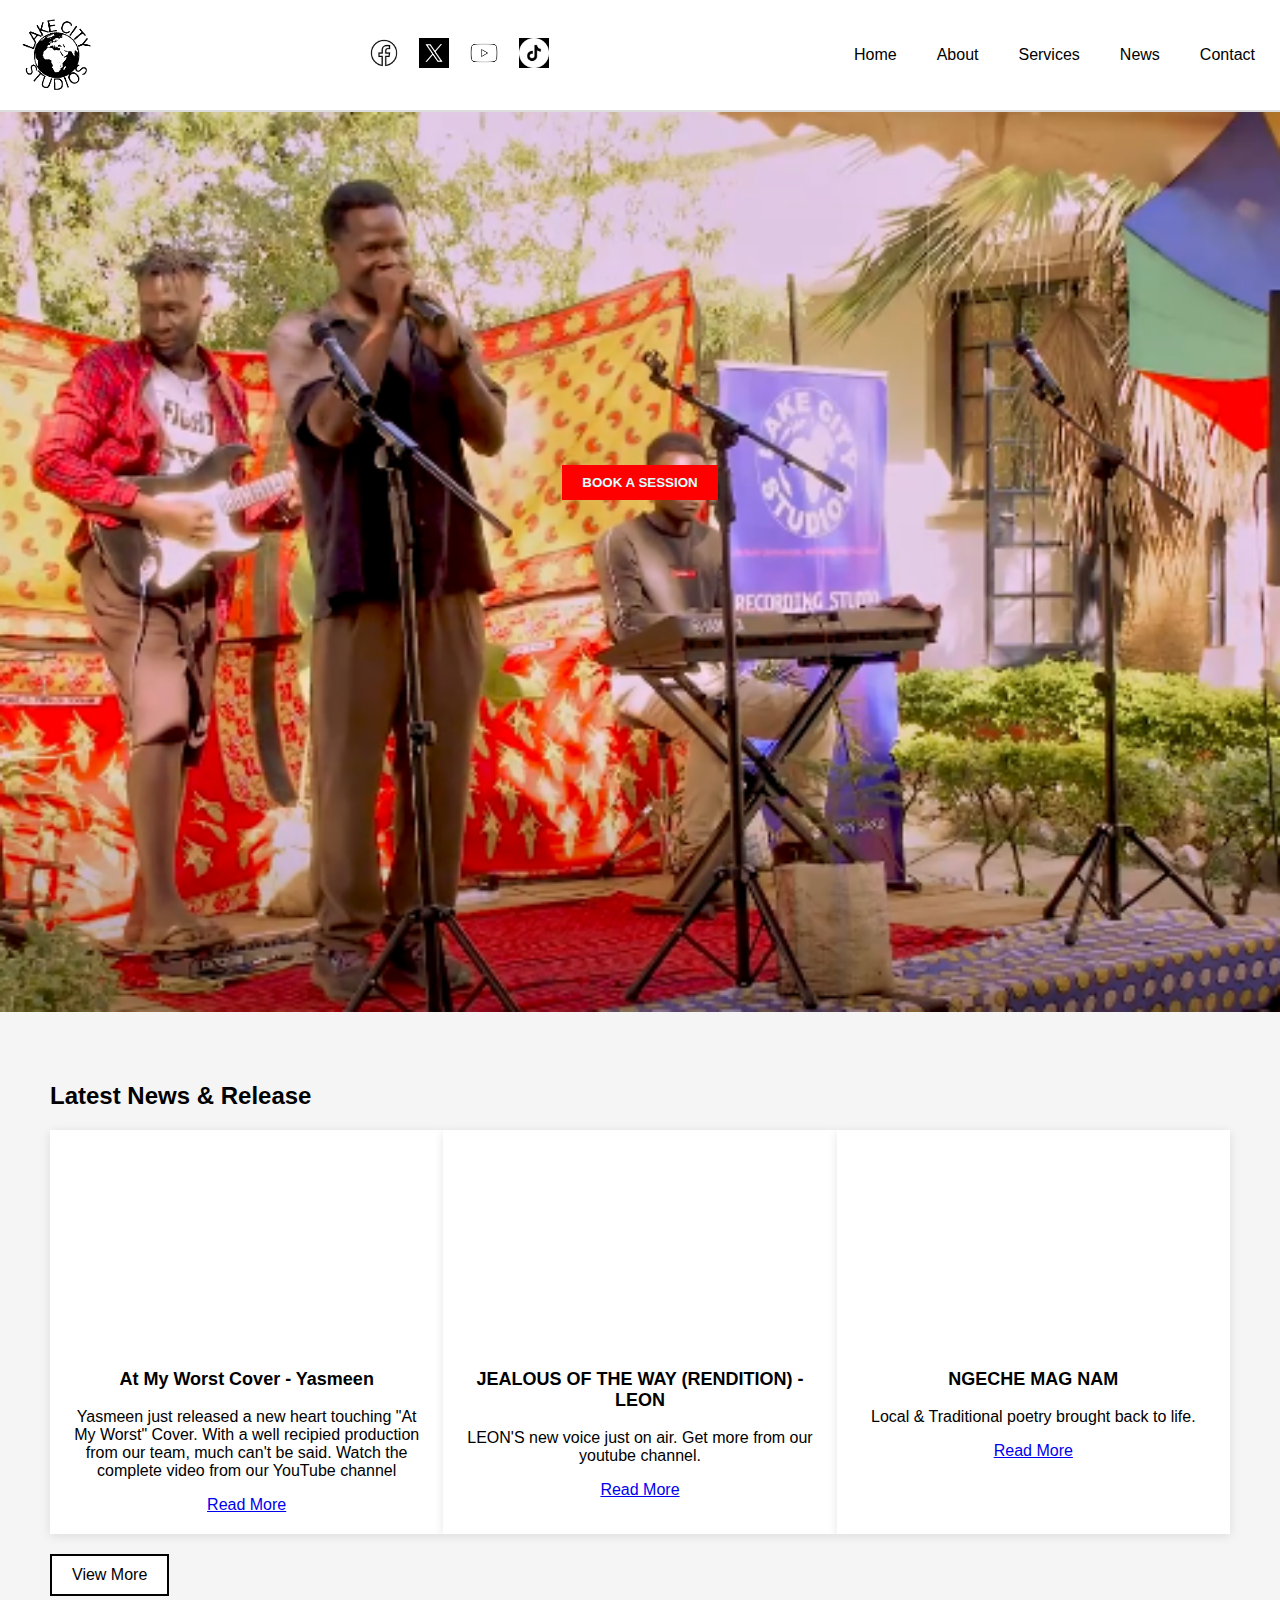
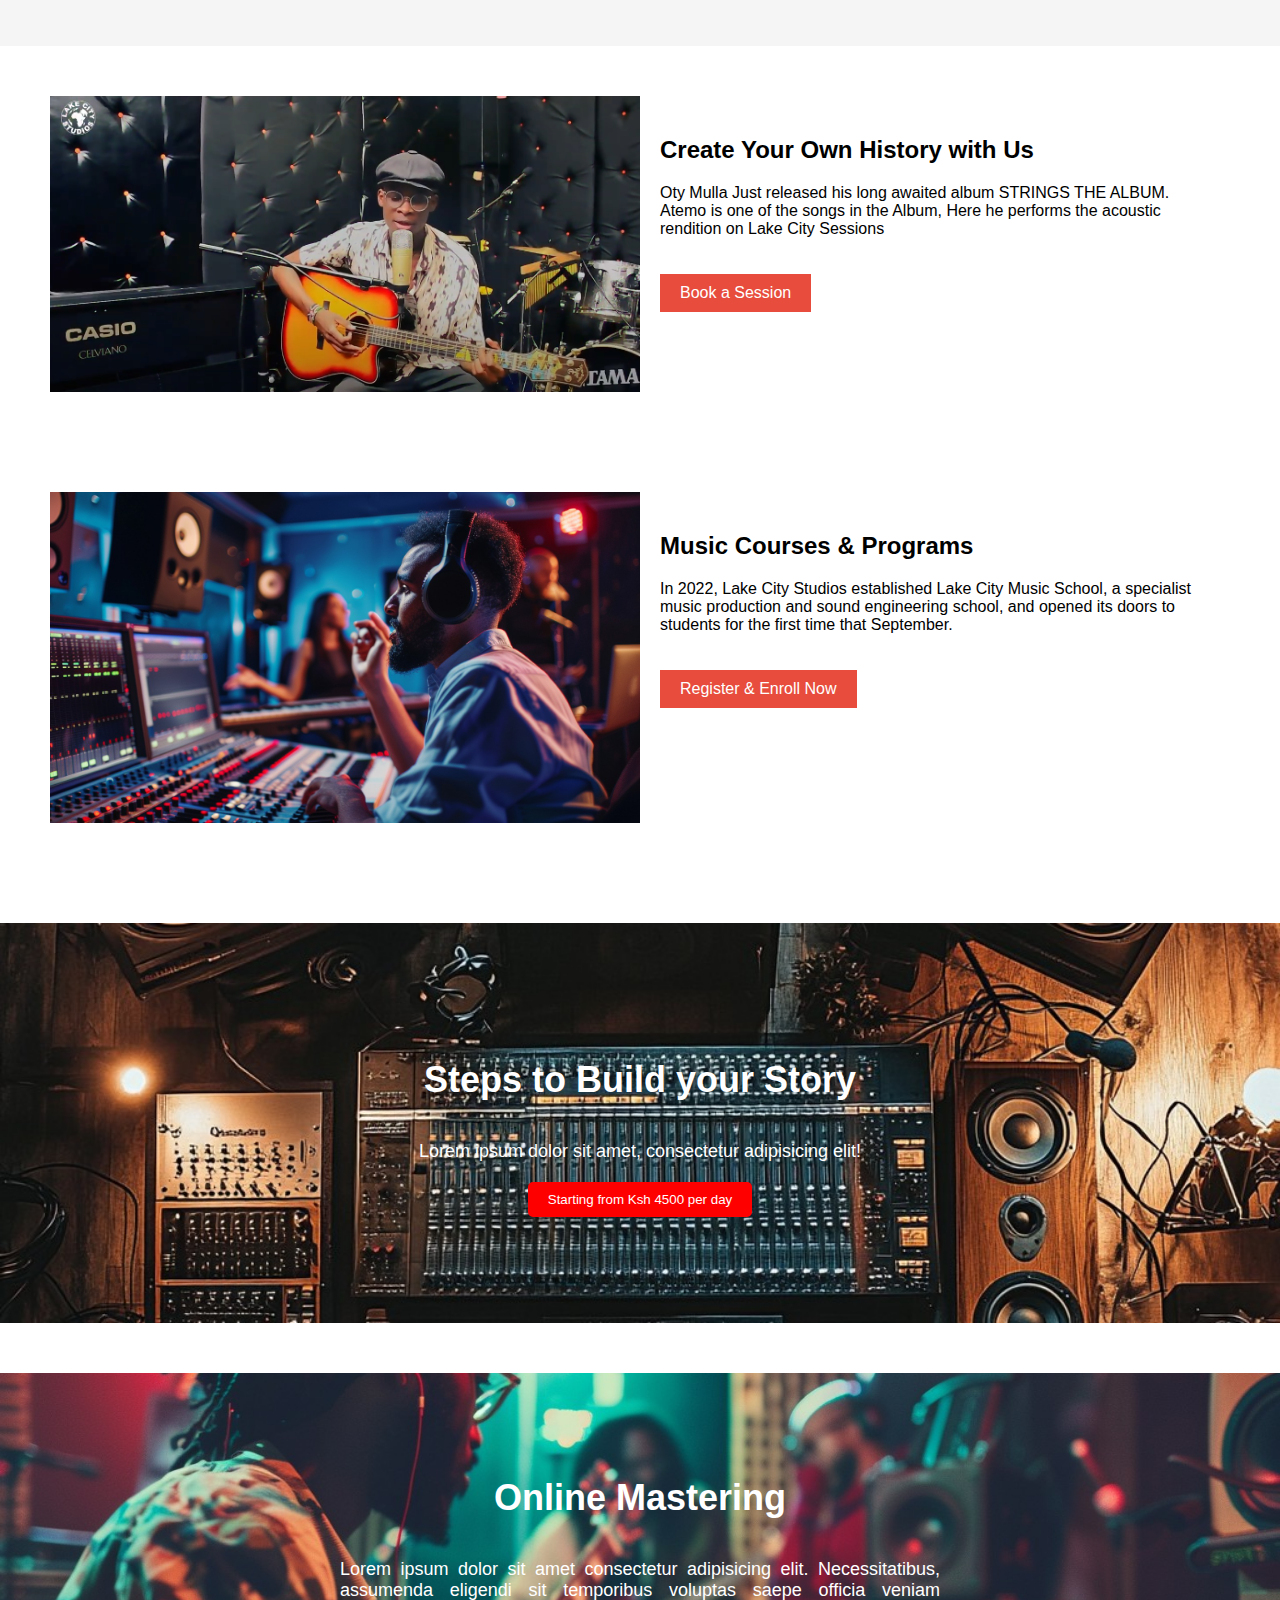
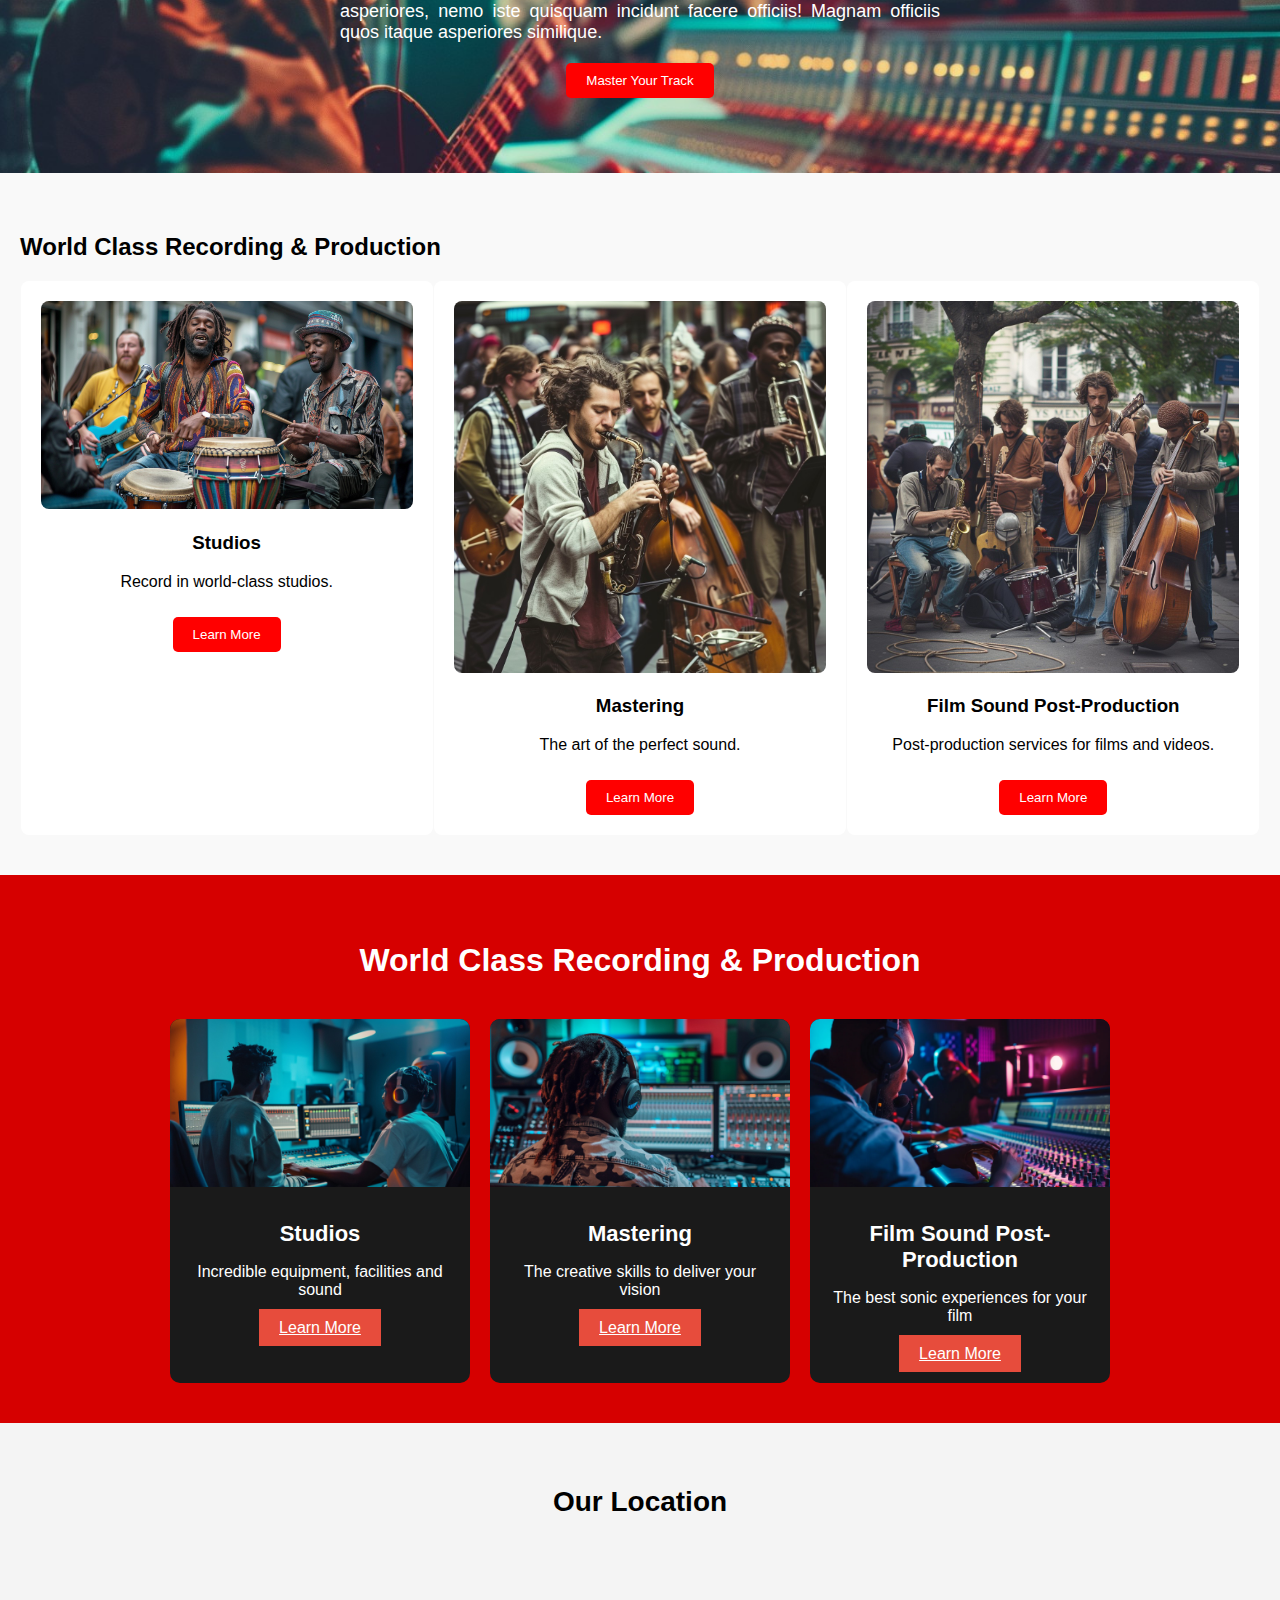
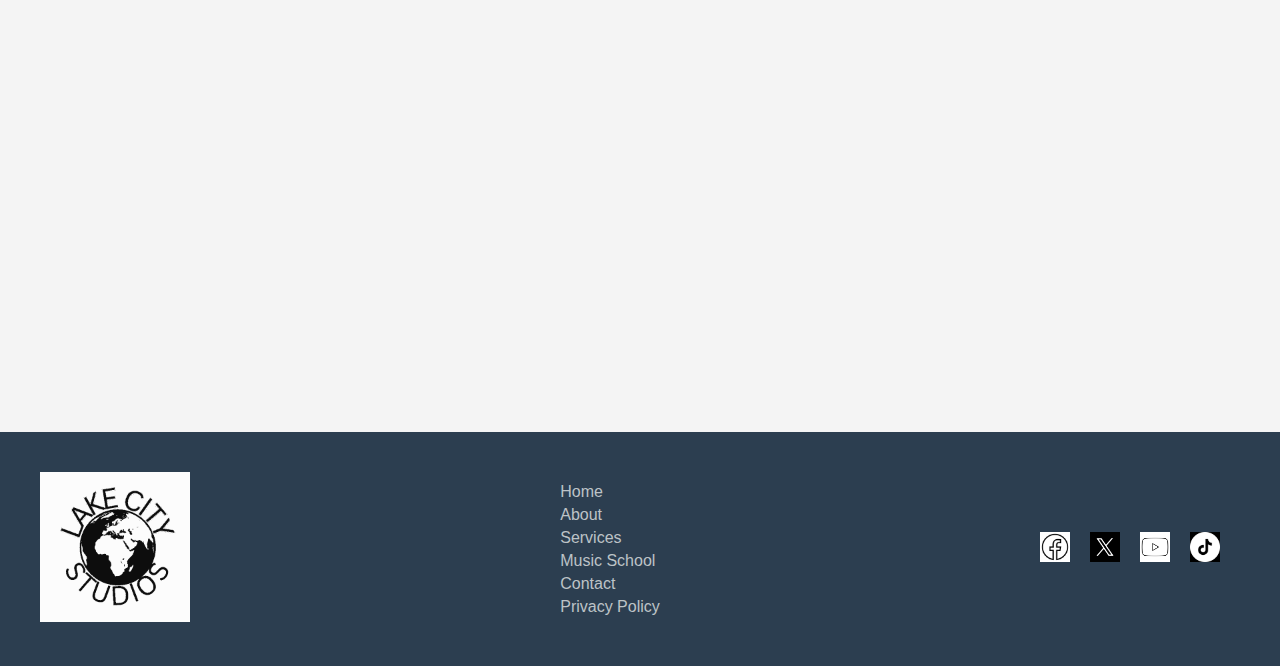
<file: index.html>
<!DOCTYPE html>
<html lang="en">
<head>
    <meta charset="UTF-8">
    <meta name="viewport" content="width=device-width, initial-scale=1.0">
    <title>LakeCity Studio</title>
    <link rel="stylesheet" href="styles.css">
</head>
<body>

    <!-- Header Section -->
    <header>
        <div class="navbar">
            <img src="llogo.png" alt="Home" class="logo">
            <div class="social-media-icons">
                <a href="https://www.facebook.com" target="_blank">
                    <img src="fb.png" alt="Facebook">
                </a>
                <a href="https://www.twitter.com" target="_blank">
                    <img src="x.png" alt="X">
                </a>
               <a href="https://youtube.com/@lakecityrecordingstudio?si=smhKWUY3ciAPHYtf" target="_blank">
                    <img src="yt.png" alt="YouTube">
                </a>
                <a href="https://www.tiktok.com/@lakecityrecordingstudio?_t=8q30lWrkFXh&_r=1" target="_blank">
                    <img src="Tiktok.png" alt="TikTok">
                </a>
            </div>
            <ul class="nav-menu">
                <li><a href="index.html">Home</a></li>
                <li><a href="about.html">About</a></li>
                <li class="dropdown">
                    <a href="#">Services</a>
                    <ul class="dropdown-menu">
                        <li><a href="rate-card.html">Recording Studio</a></li>
                        <li><a href="photography.html">Photography</a></li>
                        <li><a href="ms.html">Music School</a></li>
                    </ul>
                </li>
                <li><a href="#">News</a></li>
                <li><a href="#">Contact</a></li>
            </ul>
        </div>
    </header>

    <!-- Hero Section with Sliding Images -->
    <section id="hero">
        <div class="hero-slider">
            <div class="slide" style="background-image: url('another1.PNG');"></div>
            <div class="slide" style="background-image: url('another2.PNG');"></div>
            <div class="slide" style="background-image: url('studio3.jpg');"></div>
            <div class="slide" style="background-image: url('music1.jpg');"></div>
        </div>
        <div class="hero">
            <div class="hero-background"></div>
            <div class="hero-content">
                <h1>Where you find your Voice</h1>
                <p>We are dedicated to
                    capturing moments that tell compelling stories.</p>
                <button>BOOK A SESSION</button>
            </div>
        </div>        
    </section> 

    <!-- Latest News Section -->
    <section class="latest-news">
        <h2>Latest News & Release</h2>
        <div class="news-container">
            <div class="news-item">
                <iframe width="300" height="200" src="https://www.youtube.com/embed/JiV91Hj3wn0" frameborder="0" allow="accelerometer; autoplay; encrypted-media; gyroscope; picture-in-picture" allowfullscreen></iframe>
                <h3>At My Worst Cover - Yasmeen</h3>
                <p>Yasmeen just released a new heart touching "At My Worst" Cover. With a well recipied production from our team, much can't be said. Watch the complete video from our YouTube channel</p>
                <a href="#">Read More</a>
            </div>
            <div class="news-item">
                <iframe width="300" height="200" src="https://www.youtube.com/embed/7jUCWdHDkiM" frameborder="0" allow="accelerometer; autoplay; encrypted-media; gyroscope; picture-in-picture" allowfullscreen></iframe>
                <h3>JEALOUS OF THE WAY (RENDITION) - LEON</h3>
                <p>LEON'S new voice just on air. Get more from our youtube channel.</p>
                <a href="#">Read More</a>
            </div>
            <div class="news-item">
                <iframe width="300" height="200" src="https://www.youtube.com/embed/C2ffWd0GKcU" frameborder="0" allow="accelerometer; autoplay; encrypted-media; gyroscope; picture-in-picture" allowfullscreen></iframe>
                <h3>NGECHE MAG NAM</h3>
                <p>Local & Traditional poetry brought back to life.</p>
                <a href="#">Read More</a>
            </div>
        </div>
        <a href="#" class="view-more-btn">View More</a>
    </section>    
    <!-- Additional Content Section -->
    <section class="create-history">
        <img src="another.PNG" alt="Create History">
        <div class="content">
            <h2>Create Your Own History with Us</h2>
            <p>Oty Mulla Just released his long awaited album STRINGS THE ALBUM.
                Atemo is one of the songs in the Album, Here he performs the acoustic rendition on Lake City Sessions</p>
            <a href="#" class="btn">Book a Session</a>
        </div>
    </section>

    <!-- Online Mastering Section -->
    <section class="online-mastering">
        <img src="session1 (2).jpg" alt="Online Mastering">
        <div class="content">
            <h2>Music Courses & Programs</h2>
            <p>In 2022, Lake City Studios
                established Lake City Music School, a specialist music
                production and sound engineering school, and
                opened its doors to students for the first time that
                September.</p>
            <a href="pay.html" class="btn">Register & Enroll Now</a>
        </div>
    </section>

    <section class="feature">
        <div class="feature-content">
            <img src="studio2.jpg" alt="Feature Image">
            <div class="text-overlay">
                <h2>Steps to Build your Story</h2>
                <p>Lorem ipsum dolor sit amet, consectetur adipisicing elit!</p>
                <button class="btn-starting">Starting from Ksh 4500 per day</button>
            </div>
        </div>
    </section>

    <!-- Feature Section 2 -->
    <section class="feature">
        <div class="feature-content">
            <img src="session1 (3).jpg" alt="Online Mastering">
            <div class="text-overlay">
                <h2>Online Mastering</h2>
                <p>Lorem ipsum dolor sit amet consectetur adipisicing elit. Necessitatibus, assumenda eligendi sit temporibus voluptas saepe officia veniam asperiores, nemo iste quisquam incidunt facere officiis! Magnam officiis quos itaque asperiores similique.</p>
                <button class="btn-master">Master Your Track</button>
            </div>
        </div>
    </section>

    <!-- Services Section -->
    <section class="services">
        <h2>World Class Recording & Production</h2>
        <div class="services-grid">
            <div class="service-card">
                <img src="music3.jpg" alt="Studios">
                <h3>Studios</h3>
                <p>Record in world-class studios.</p>
                <button class="btn-learn-more">Learn More</button>
            </div>
            <div class="service-card">
                <img src="music2.jpg" alt="Mastering">
                <h3>Mastering</h3>
                <p>The art of the perfect sound.</p>
                <button class="btn-learn-more">Learn More</button>
            </div>
            <div class="service-card">
                <img src="music1.jpg" alt="Post-Production">
                <h3>Film Sound Post-Production</h3>
                <p>Post-production services for films and videos.</p>
                <button class="btn-learn-more">Learn More</button>
            </div>
        </div>
    </section>

    <!-- World Class Section -->
<section class="world-class">
    <div class="container">
        <h2>World Class Recording & Production</h2>
        <div class="card-grid">
            <!-- Card 1: Studios -->
            <div class="card">
                <img src="master2.jpg" alt="Studios">
                <div class="card-content">
                    <h3>Studios</h3>
                    <p>Incredible equipment, facilities and sound</p>
                    <a href="#" class="learn-more-btn">Learn More</a>
                </div>
            </div>
            <!-- Card 2: Mastering -->
            <div class="card">
                <img src="master1.jpg" alt="Mastering">
                <div class="card-content">
                    <h3>Mastering</h3>
                    <p>The creative skills to deliver your vision</p>
                    <a href="#" class="learn-more-btn">Learn More</a>
                </div>
            </div>
            <!-- Card 3: Film Sound Post-Production -->
            <div class="card">
                <img src="Film Sound Post-Production.jpg" alt="Film Sound Post-Production">
                <div class="card-content">
                    <h3>Film Sound Post-Production</h3>
                    <p>The best sonic experiences for your film</p>
                    <a href="#" class="learn-more-btn">Learn More</a>
                </div>
            </div>
        </div>
    </div>
</section>

<!-- Google Map Section -->
<!-- Google Map Section -->
<section class="map-section">
    <h2>Our Location</h2>
    <div class="map-container">
        <iframe src="https://www.google.com/maps/embed?pb=!1m18!1m12!1m3!1d3989.8115746852277!2d34.7545645749645!3d-0.10535939989360048!2m3!1f0!2f0!3f0!3m2!1i1024!2i768!4f13.1!3m3!1m2!1s0x182aa5e650a88f19%3A0xb17b41c1878fa9aa!2sLAKE%20CITY%20RECORDING%20STUDIO%20(KISUMU)!5e0!3m2!1sen!2ske!4v1727196434597!5m2!1sen!2ske" width="600" height="450" style="border:0;" allowfullscreen="" loading="lazy" referrerpolicy="no-referrer-when-downgrade"></iframe>
    </div>
</section>


<!-- Footer Section -->
<footer>
    <div class="footer-content">
        <div class="footer-logo">
            <img src="llogo.png" alt="LakeCity Studio Logo">
        </div>
        <div class="footer-links">
            <ul>
                <li><a href="#">Home</a></li>
                <li><a href="about.html">About</a></li>
                <li><a href="rate-card.html">Services</a></li>
                <li><a href="ms.html">Music School</a></li>
                <li><a href="#">Contact</a></li>
                <li><a href="#">Privacy Policy</a></li>
            </ul>
        </div>
        <div class="social-media-icons">
            <a href="https://www.facebook.com" target="_blank">
                <img src="fb.png" alt="Facebook">
            </a>
            <a href="https://www.twitter.com" target="_blank">
                <img src="x.png" alt="X">
            </a>
            <a href="https://www.youtube.com" target="_blank">
                <img src="yt.png" alt="YouTube">
            </a>
            <a href="https://www.tiktok.com" target="_blank">
                <img src="Tiktok.png" alt="TikTok">
            </a>
        </div>
    </div>
</footer>
</body>
<script src="script.js"></script>
</html>
</file>
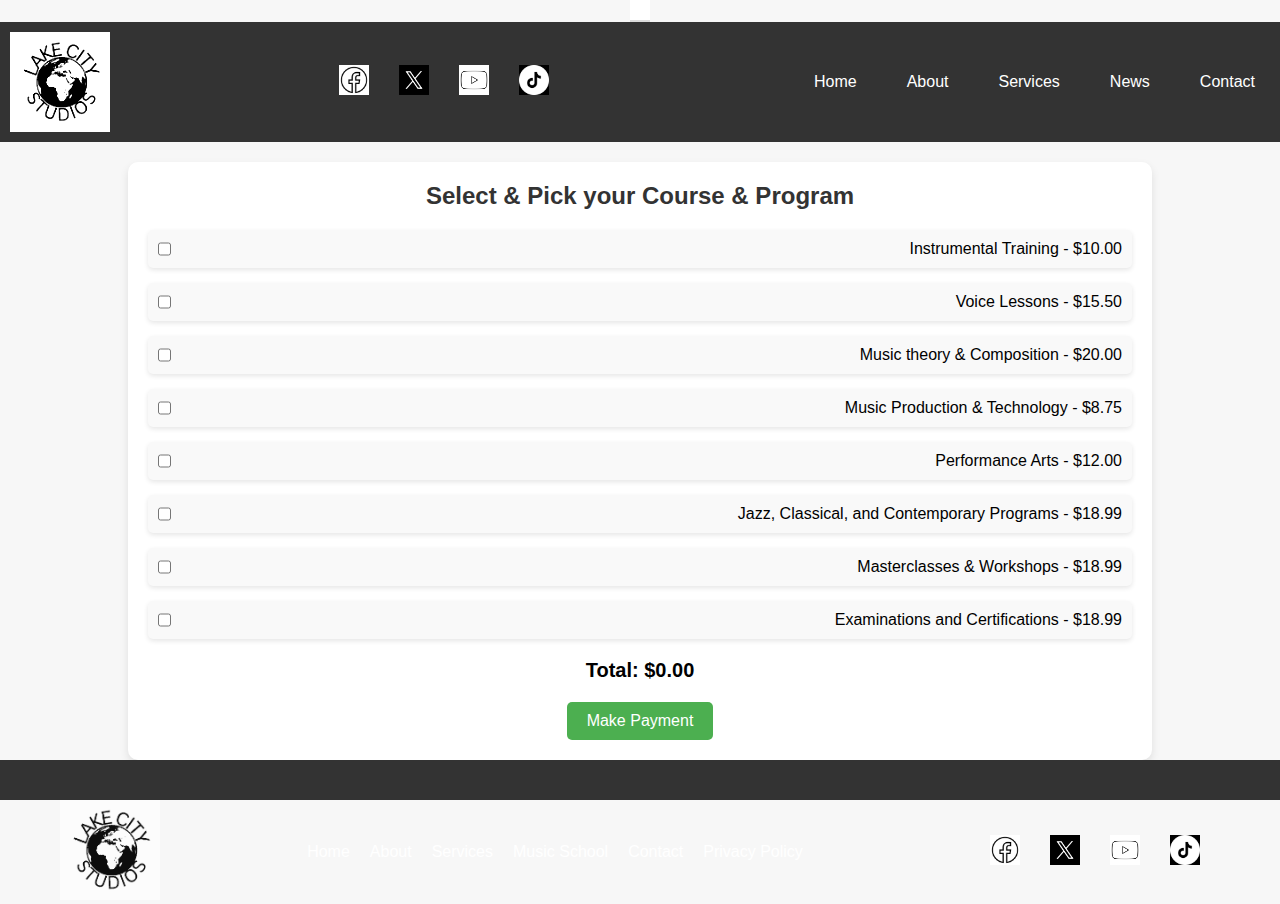
<file: pay.html>
<!DOCTYPE html>
<html lang="en">
<head>
    <meta charset="UTF-8">
    <meta name="viewport" content="width=device-width, initial-scale=1.0">
    <title>Select Items and Pay</title>
    <link rel="stylesheet" href="styles.css">
</head>

<style>
/* Global Styles */
* {
    margin: 0;
    padding: 0;
    box-sizing: border-box;
}

body {
    font-family: Arial, sans-serif;
    background-color: #f7f7f7;
    display: flex;
    justify-content: center;
    align-items: center;
    flex-direction: column;
    min-height: 100vh;
}

/* Navbar */
.navbar {
    width: 100%;
    background-color: #333;
    display: flex;
    justify-content: space-between;
    align-items: center;
    padding: 10px;
}

.logo {
    width: 100px;
    height: auto;
}

.nav-menu {
    list-style: none;
    display: flex;
}

.nav-menu li {
    margin-left: 20px;
}

.nav-menu li a {
    color: white;
    text-decoration: none;
    font-size: 16px;
    transition: color 0.3s;
}

.nav-menu li a:hover {
    color: #4CAF50;
}

/* Dropdown menu styles */
.dropdown-menu {
    display: none;
    position: absolute;
    background-color: #333;
    margin-top: 10px;
    padding: 10px;
}

.dropdown:hover .dropdown-menu {
    display: block;
}

.dropdown-menu li {
    margin-bottom: 10px;
}

.dropdown-menu li a {
    color: white;
}

.social-media-icons img {
    width: 20px;
    height: 20px;
    margin-left: 10px;
}

.social-media-icons a {
    color: white;
}

/* Item List and Payment Section */
/* Updated styles for item-list-container */
.item-list-container {
    background-color: white;
    padding: 20px;
    border-radius: 10px;
    box-shadow: 0 4px 8px rgba(0, 0, 0, 0.1);
    text-align: center;
    width: 80%; /* Increased width to make it standard */
    max-width: 1200px; /* Cap the maximum width */
    margin-top: 20px;
}

/* Updated item-list cards to have a more stylish look */
.item-list li {
    display: flex;
    justify-content: space-between;
    padding: 10px;
    margin-bottom: 15px;
    border-radius: 5px;
    background-color: #f9f9f9;
    box-shadow: 0 2px 5px rgba(0, 0, 0, 0.1);
    transition: transform 0.3s ease, box-shadow 0.3s ease;
}

.item-list li:hover {
    transform: scale(1.02);
    box-shadow: 0 4px 8px rgba(0, 0, 0, 0.2);
}

/* Responsive adjustments */
@media (max-width: 768px) {
    .item-list-container {
        width: 90%;
    }
    
    .item-list li {
        flex-direction: column;
        align-items: flex-start;
    }
}

h1 {
    margin-bottom: 20px;
    font-size: 24px;
    color: #333;
}

.item-list {
    list-style: none;
    margin-bottom: 20px;
}

.item-list input[type="checkbox"] {
    margin-right: 10px;
}

.total-container {
    margin: 20px 0;
    font-size: 20px;
    font-weight: bold;
}

.pay-button {
    background-color: #4CAF50;
    color: white;
    padding: 10px 20px;
    border: none;
    border-radius: 5px;
    font-size: 16px;
    cursor: pointer;
    transition: background-color 0.3s ease;
}

.pay-button:hover {
    background-color: #45a049;
}

/* Footer */
footer {
    width: 100%;
    background-color: #333;
    color: white;
    padding: 20px 0;
    display: flex;
    justify-content: center;
    align-items: center;
    position: relative;
    bottom: 0;
}

.footer-content {
    display: flex;
    justify-content: space-between;
    align-items: center;
    max-width: 1200px;
    width: 100%;
    padding: 0 20px;
}

.footer-logo img {
    width: 100px;
    height: auto;
}

.footer-links ul {
    list-style: none;
    display: flex;
    flex-wrap: wrap;
}

.footer-links ul li {
    margin-right: 20px;
}

.footer-links ul li a {
    color: white;
    text-decoration: none;
    font-size: 16px;
}

.footer-links ul li a:hover {
    text-decoration: underline;
}

footer .social-media-icons img {
    width: 25px;
    height: 25px;
    margin-left: 15px;
}

</style>
<body>

    <header></header>
        <div class="navbar">
            <img src="llogo.png" alt="Home" class="logo">
            <div class="social-media-icons">
                <a href="https://www.facebook.com" target="_blank">
                    <img src="fb.png" alt="Facebook">
                </a>
                <a href="https://www.twitter.com" target="_blank">
                    <img src="x.png" alt="X">
                </a>
                <a href="https://www.youtube.com" target="_blank">
                    <img src="yt.png" alt="YouTube">
                </a>
                <a href="https://www.tiktok.com" target="_blank">
                    <img src="Tiktok.png" alt="TikTok">
                </a>
            </div>
            <ul class="nav-menu">
                <li><a href="index.html">Home</a></li>
                <li><a href="about.html">About</a></li>
                <li class="dropdown">
                    <a href="#">Services</a>
                    <ul class="dropdown-menu">
                        <li><a href="rate-card.html">Recording Studio</a></li>
                        <li><a href="photography.html">Photography</a></li>
                        <li><a href="ms.html">Music School</a></li>
                    </ul>
                </li>
                <li><a href="#">News</a></li>
                <li><a href="#">Contact</a></li>
            </ul>
        </div>
    </header>
    <div class="item-list-container">
        <h1>Select & Pick your Course & Program</h1>
        <form id="itemForm">
            <ul class="item-list">
                <li>
                    <input type="checkbox" class="item-checkbox" data-price="10" id="item1">
                    <label for="item1">Instrumental Training - $10.00</label>
                </li>
                <li>
                    <input type="checkbox" class="item-checkbox" data-price="15.5" id="item2">
                    <label for="item2">Voice Lessons - $15.50</label>
                </li>
                <li>
                    <input type="checkbox" class="item-checkbox" data-price="20" id="item3">
                    <label for="item3">Music theory & Composition - $20.00</label>
                </li>
                <li>
                    <input type="checkbox" class="item-checkbox" data-price="8.75" id="item4">
                    <label for="item4">Music Production & Technology - $8.75</label>
                </li>
                <li>
                    <input type="checkbox" class="item-checkbox" data-price="12" id="item5">
                    <label for="item5">Performance Arts - $12.00</label>
                </li>
                <li>
                    <input type="checkbox" class="item-checkbox" data-price="18.99" id="item6">
                    <label for="item6">Jazz, Classical, and Contemporary Programs - $18.99</label>
                </li>
                <li>
                    <input type="checkbox" class="item-checkbox" data-price="18.99" id="item6">
                    <label for="item6">Masterclasses & Workshops - $18.99</label>
                </li>
                <li>
                    <input type="checkbox" class="item-checkbox" data-price="18.99" id="item6">
                    <label for="item6">Examinations and Certifications - $18.99</label>
                </li>
            </ul>
            <div class="total-container">
                <span>Total: $<span id="totalAmount">0.00</span></span>
            </div>
            <button type="button" class="pay-button" id="payButton">Make Payment</button>
        </form>
    </div>

    <footer></footer>
        <div class="footer-content">
            <div class="footer-logo">
                <img src="llogo.png" alt="LakeCity Studio Logo">
            </div>
            <div class="footer-links">
                <ul>
                    <li><a href="#">Home</a></li>
                    <li><a href="about.html">About</a></li>
                    <li><a href="rate-card.html">Services</a></li>
                    <li><a href="ms.html">Music School</a></li>
                    <li><a href="#">Contact</a></li>
                    <li><a href="#">Privacy Policy</a></li>
                </ul>
            </div>
            <div class="social-media-icons">
                <a href="https://www.facebook.com" target="_blank">
                    <img src="fb.png" alt="Facebook">
                </a>
                <a href="https://www.twitter.com" target="_blank">
                    <img src="x.png" alt="X">
                </a>
                <a href="https://www.youtube.com" target="_blank">
                    <img src="yt.png" alt="YouTube">
                </a>
                <a href="https://www.tiktok.com" target="_blank">
                    <img src="Tiktok.png" alt="TikTok">
                </a>
            </div>
        </div>
    </footer>

    <script src="script.js"></script>
</body>
</html>
</file>
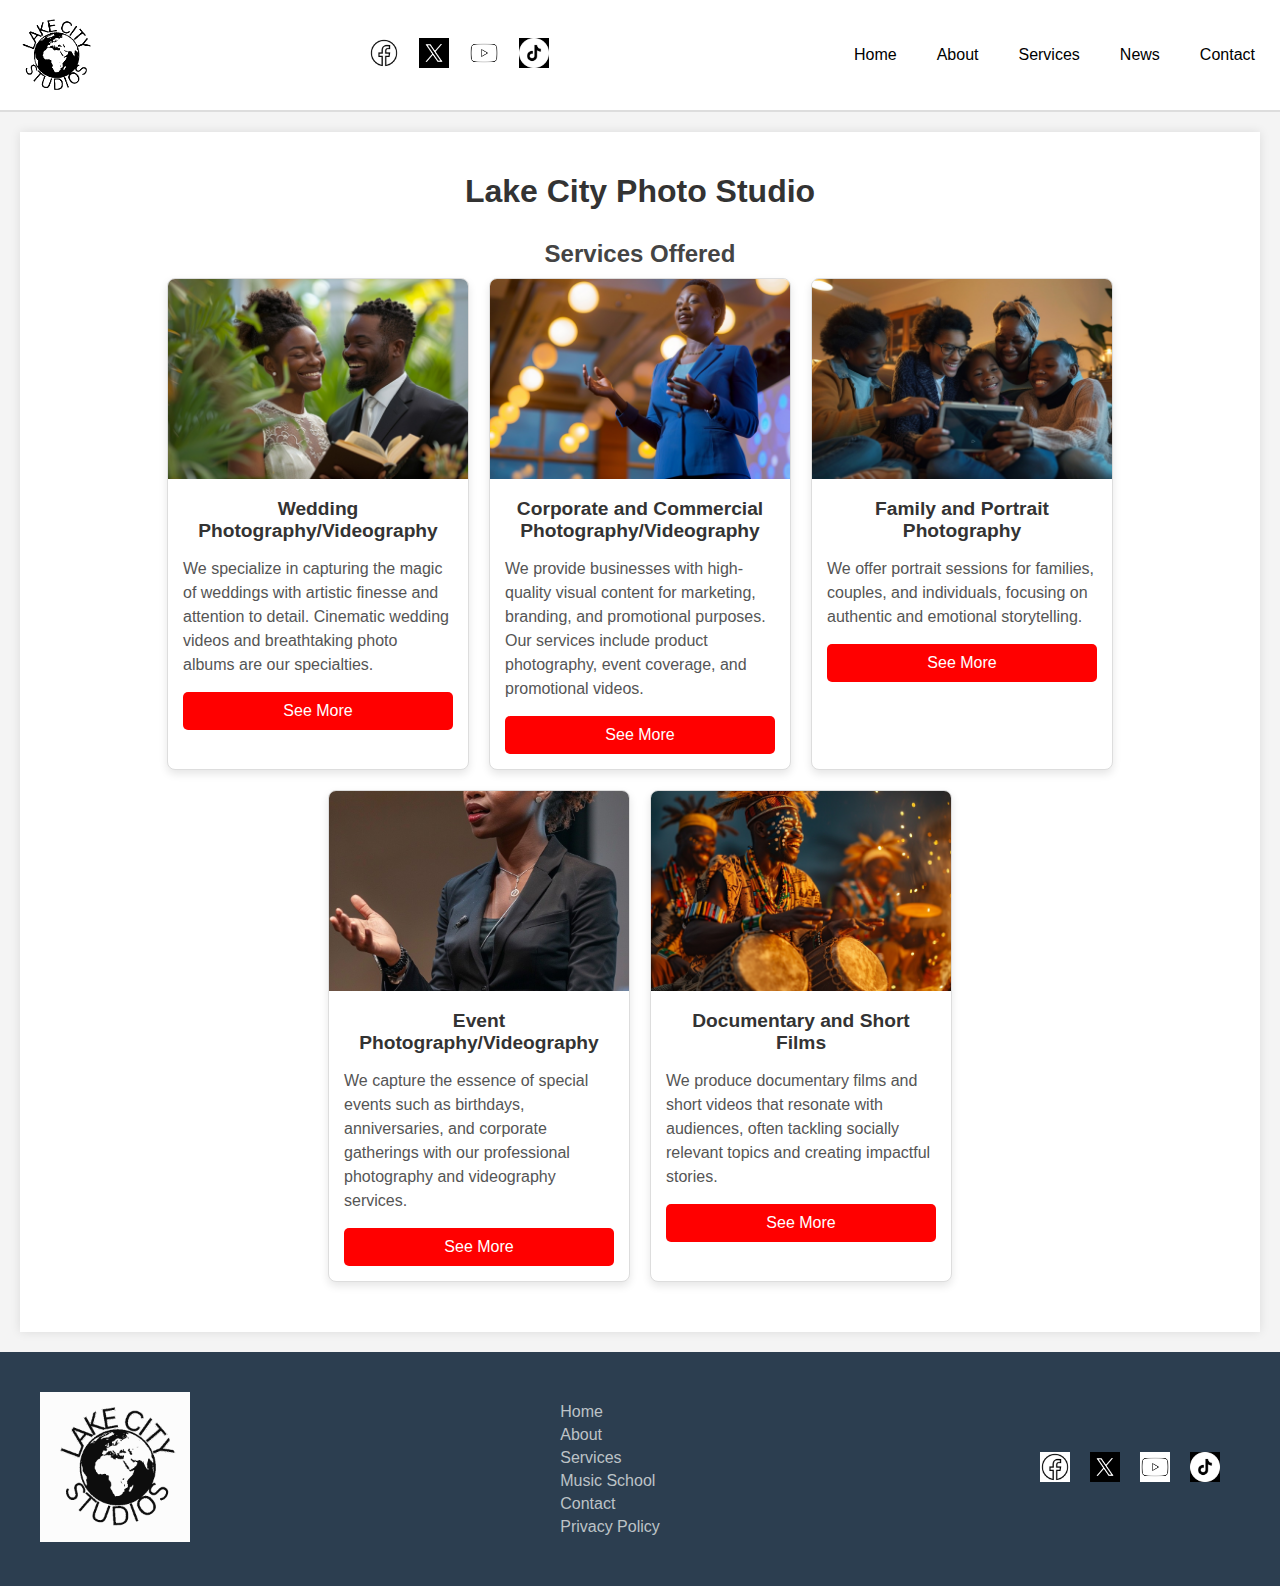
<file: photography.html>
<!DOCTYPE html>
<html lang="en">
<head>
    <meta charset="UTF-8">
    <meta name="viewport" content="width=device-width, initial-scale=1.0">
    <title>Lake City Photo Studio - Services</title>
    <link rel="stylesheet" href="styles.css"> <!-- Link to your stylesheet -->
    <style>
        body {
            font-family: Arial, sans-serif;
            background-color: #f4f4f4;
            margin: 0;
            padding: 0;
        }
        .container {
            max-width: 1200px;
            margin: 20px auto;
            padding: 20px;
            background-color: #fff;
            box-shadow: 0 0 10px rgba(0, 0, 0, 0.1);
        }
        h1, h2, h3 {
            text-align: center;
            color: #333;
        }
        h1 {
            margin-bottom: 30px;
        }
        .section {
            margin-bottom: 30px;
        }
        .section h2 {
            color: #444;
            margin-bottom: 10px;
        }
        .cards {
            display: flex;
            flex-wrap: wrap;
            gap: 20px;
            justify-content: center;
        }
        .card {
            width: 300px;
            border: 1px solid #ddd;
            border-radius: 8px;
            overflow: hidden;
            box-shadow: 0 4px 8px rgba(0, 0, 0, 0.1);
            background-color: #fff;
            transition: transform 0.2s;
        }
        .card:hover {
            transform: scale(1.05);
        }
        .card img {
            width: 100%;
            height: 200px;
            object-fit: cover;
        }
        .card h3 {
            margin: 15px;
            font-size: 1.2em;
            color: #333;
        }
        .card p {
            margin: 0 15px 15px 15px;
            color: #555;
            line-height: 1.5;
        }

        .card .btn {
    display: block;
    text-align: center;
    margin: 10px 15px 15px 15px;
    padding: 10px 20px;
    color: #fff;
    background-color: red;
    border: none;
    border-radius: 5px;
    text-decoration: none;
    font-size: 1em;
    transition: background-color 0.3s ease;
}

.card .btn:hover {
    background-color: #0056b3;
}

footer {
    background-color: #2c3e50;
    color: #fff;
    padding: 40px 0;
}

.footer-content {
    display: flex;
    justify-content: space-between;
    align-items: center;
    max-width: 1200px;
    margin: 0 auto;
    padding: 0 20px;
    flex-wrap: wrap;
}

.footer-logo img {
    max-width: 150px;
    height: auto;
}

.footer-links ul {
    list-style-type: none;
    padding: 0;
    margin: 0;
}

.footer-links ul li {
    margin: 5px 0;
}

.footer-links ul li a {
    color: #bdc3c7;
    text-decoration: none;
    transition: color 0.3s ease;
}

.footer-links ul li a:hover {
    color: #ecf0f1;
}

.social-media-icons a {
    display: inline-block;
    margin: 0 10px;
    transition: transform 0.3s ease;
}

.social-media-icons a img {
    width: 30px;
    height: 30px;
}

.social-media-icons a:hover {
    transform: scale(1.2);
}

@media (max-width: 768px) {
    .footer-content {
        flex-direction: column;
        text-align: center;
    }
    
    .social-media-icons {
        margin-top: 20px;
    }
}


    </style>
</head>
<body>
    <header>
        <div class="navbar">
            <img src="llogo.png" alt="Home" class="logo">
            <div class="social-media-icons">
                <a href="https://www.facebook.com" target="_blank">
                    <img src="fb.png" alt="Facebook">
                </a>
                <a href="https://www.twitter.com" target="_blank">
                    <img src="x.png" alt="X">
                </a>
                <a href="https://www.youtube.com" target="_blank">
                    <img src="yt.png" alt="YouTube">
                </a>
                <a href="https://www.tiktok.com" target="_blank">
                    <img src="Tiktok.png" alt="TikTok">
                </a>
            </div>
            <ul class="nav-menu">
                <li><a href="index.html">Home</a></li>
                <li><a href="about.html">About</a></li>
                <li class="dropdown">
                    <a href="#">Services</a>
                    <ul class="dropdown-menu">
                        <li><a href="rate-card.html">Recording Studio</a></li>
                        <li><a href="photography.html">Photography</a></li>
                        <li><a href="ms.html">Music School</a></li>
                    </ul>
                </li>
                <li><a href="#">News</a></li>
                <li><a href="#">Contact</a></li>
            </ul>            
        </div>
    </header>    
    <div class="container">
        <h1>Lake City Photo Studio</h1>
        
        <div class="section">
            <h2>Services Offered</h2>
            <div class="cards">
                <!-- Card 1: Wedding Photography/Videography -->
                <div class="card">
                    <img src="wedding1 (3).jpg" alt="Wedding Photography">
                    <h3>Wedding Photography/Videography</h3>
                    <p>We specialize in capturing the magic of weddings with artistic finesse and attention to detail. Cinematic wedding videos and breathtaking photo albums are our specialties.</p>
                    <a href="wedding.html" class="btn">See More</a>
                </div>
            
                <!-- Card 2: Corporate and Commercial Photography/Videography -->
                <div class="card">
                    <img src="occassion.jpg" alt="Corporate Photography">
                    <h3>Corporate and Commercial Photography/Videography</h3>
                    <p>We provide businesses with high-quality visual content for marketing, branding, and promotional purposes. Our services include product photography, event coverage, and promotional videos.</p>
                    <a href="corporate.html" class="btn">See More</a>
                </div>
            
                <!-- Card 3: Family and Portrait Photography -->
                <div class="card">
                    <img src="family.jpg" alt="Family Photography">
                    <h3>Family and Portrait Photography</h3>
                    <p>We offer portrait sessions for families, couples, and individuals, focusing on authentic and emotional storytelling.</p>
                    <a href="family.html" class="btn">See More</a>
                </div>
            
                <!-- Card 4: Event Photography/Videography -->
                <div class="card">
                    <img src="event.jpg" alt="Event Photography">
                    <h3>Event Photography/Videography</h3>
                    <p>We capture the essence of special events such as birthdays, anniversaries, and corporate gatherings with our professional photography and videography services.</p>
                    <a href="event.html" class="btn">See More</a>
                </div>
            
                <!-- Card 5: Documentary and Short Films -->
                <div class="card">
                    <img src="event1.jpg" alt="Documentary Films">
                    <h3>Documentary and Short Films</h3>
                    <p>We produce documentary films and short videos that resonate with audiences, often tackling socially relevant topics and creating impactful stories.</p>
                    <a href="documentary.html" class="btn">See More</a>
                </div>
            </div>            
            </div>
        </div>
    </div>

    <footer>
        <div class="footer-content">
            <div class="footer-logo">
                <img src="llogo.png" alt="LakeCity Studio Logo">
            </div>
            <div class="footer-links">
                <ul>
                    <li><a href="#">Home</a></li>
                    <li><a href="about.html">About</a></li>
                    <li><a href="rate-card.html">Services</a></li>
                    <li><a href="ms.html">Music School</a></li>
                    <li><a href="#">Contact</a></li>
                    <li><a href="#">Privacy Policy</a></li>
                </ul>
            </div>
            <div class="social-media-icons">
                <a href="https://www.facebook.com" target="_blank">
                    <img src="fb.png" alt="Facebook">
                </a>
                <a href="https://www.twitter.com" target="_blank">
                    <img src="x.png" alt="X">
                </a>
                <a href="https://www.youtube.com" target="_blank">
                    <img src="yt.png" alt="YouTube">
                </a>
                <a href="https://www.tiktok.com" target="_blank">
                    <img src="Tiktok.png" alt="TikTok">
                </a>
            </div>
        </div>
    </footer>
</body>
</html>
</file>
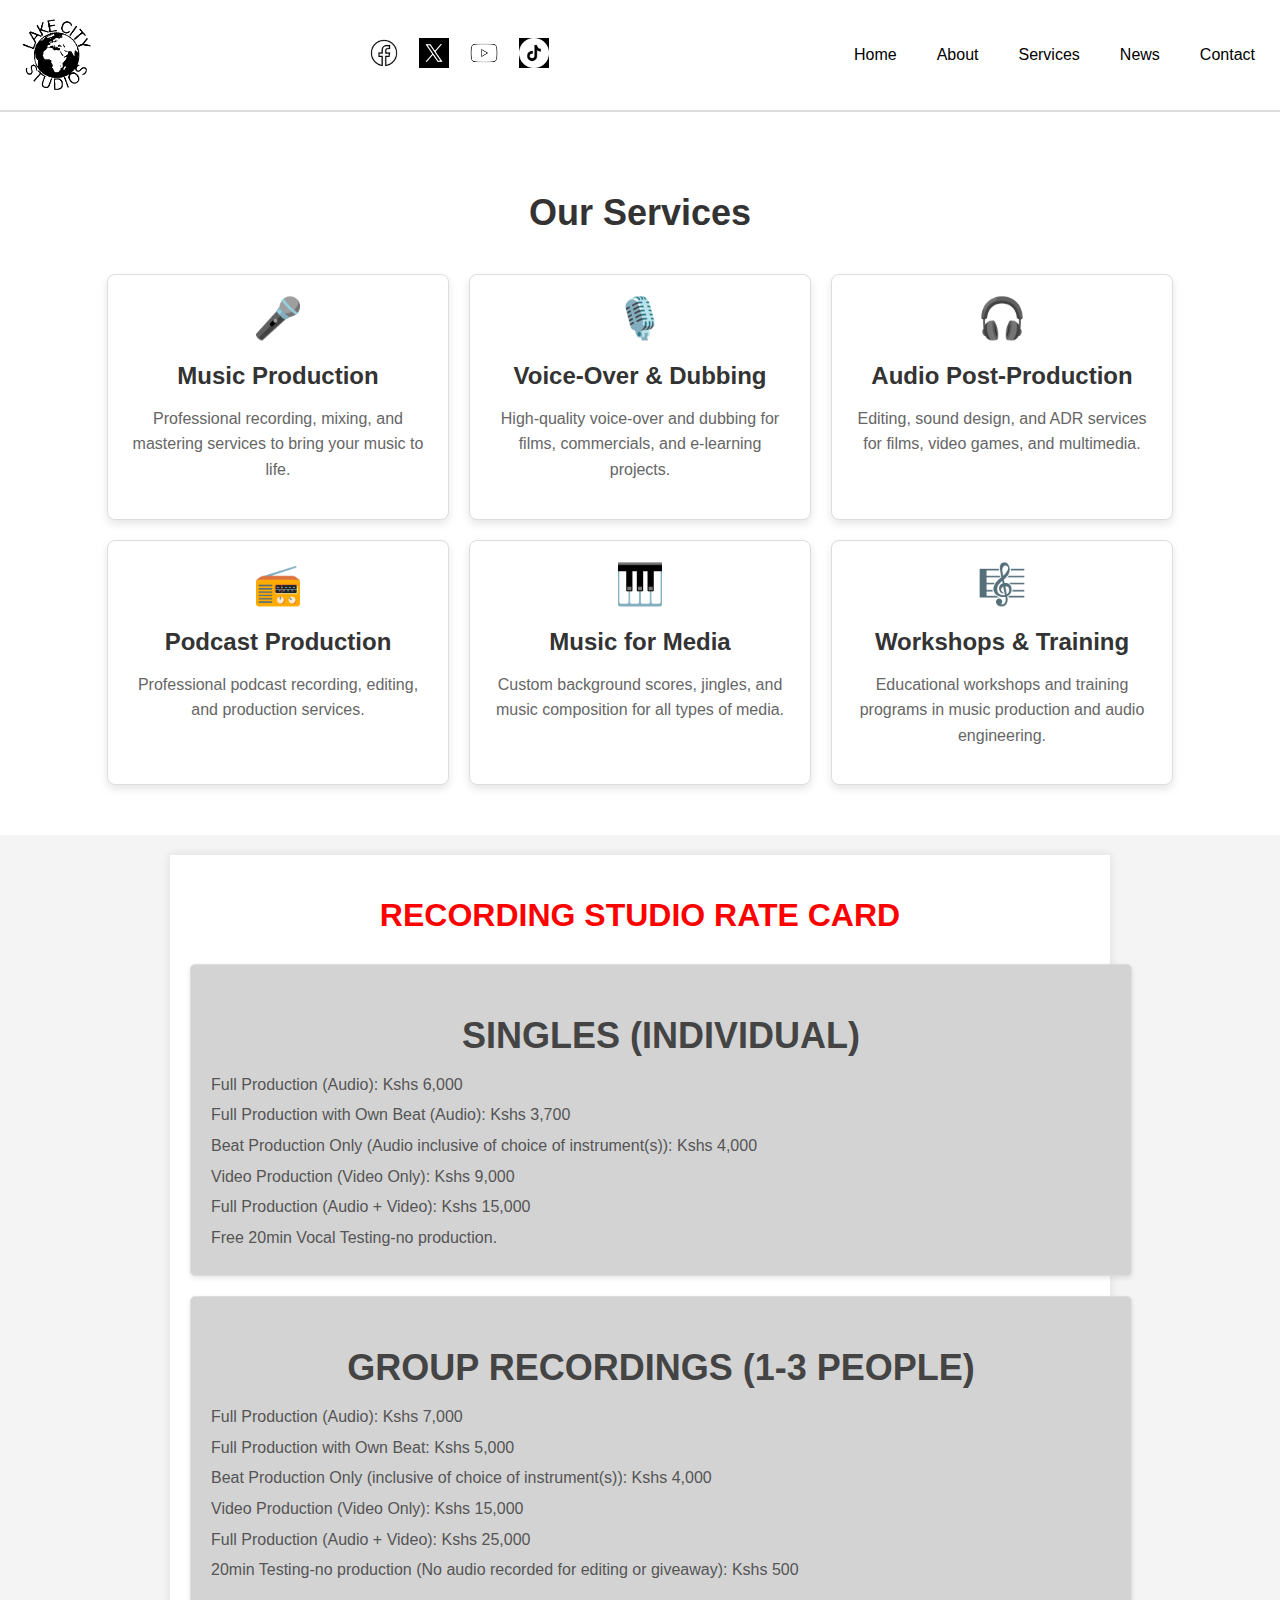
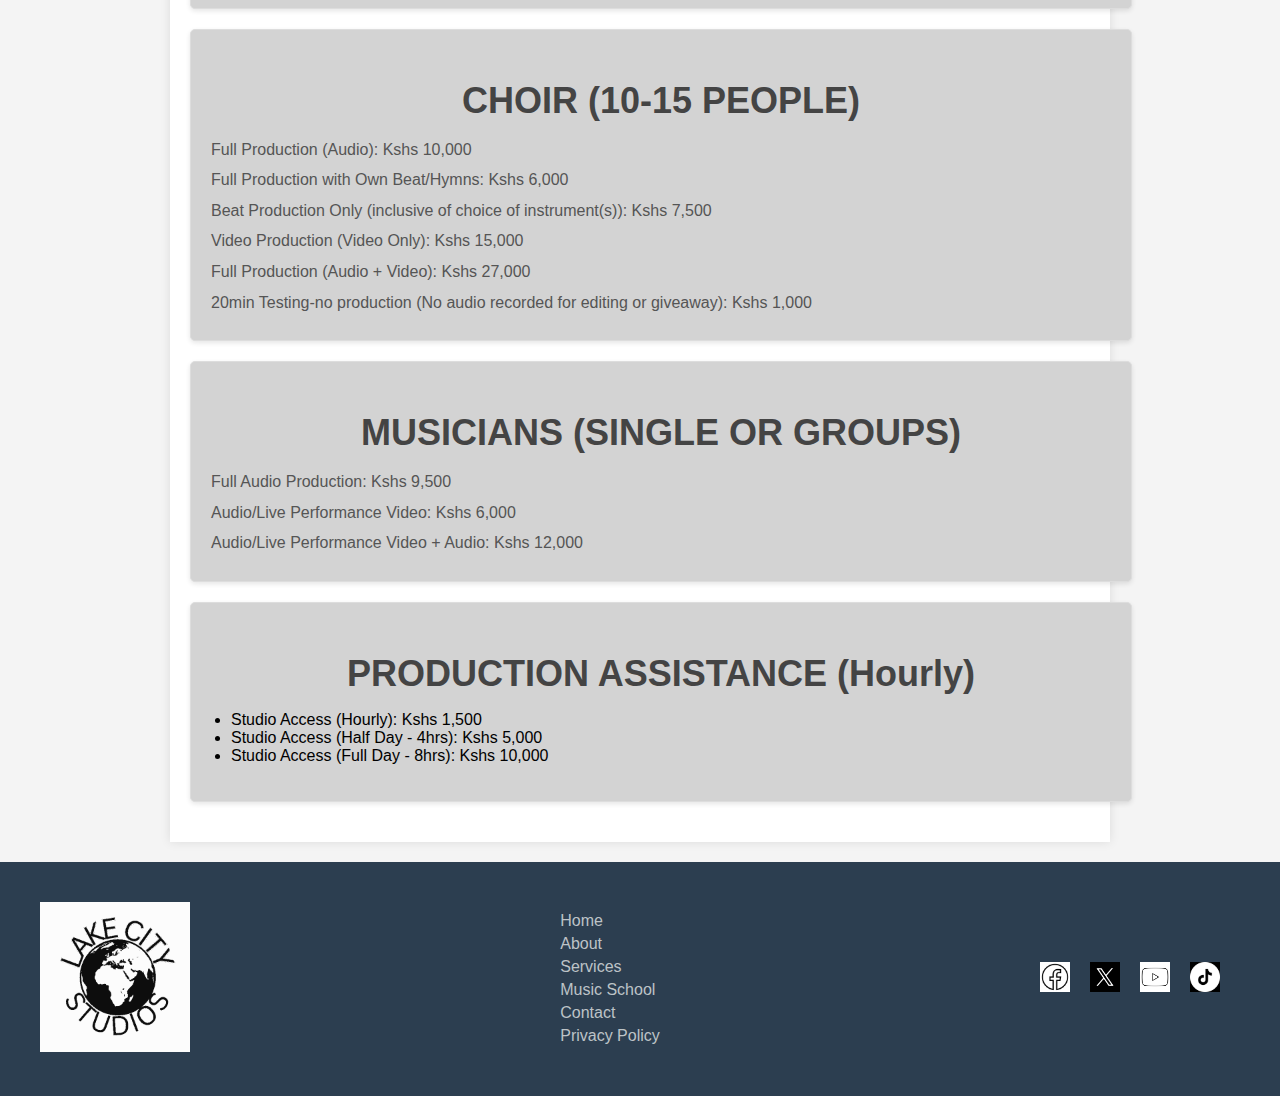
<file: rate-card.html>
<!DOCTYPE html>
<html lang="en">

<head>
    <meta charset="UTF-8">
    <meta name="viewport" content="width=device-width, initial-scale=1.0">
    <title>Rate Card</title>
    <link rel="stylesheet" href="styles.css"> <!-- Link to your stylesheet -->
    <style>
        body {
            font-family: Arial, sans-serif;
            margin: 0;
            padding: 0;
            background-color: #f4f4f4;
        }

        .container {
            max-width: 900px;
            margin: 20px auto;
            padding: 20px;
            background-color: #fff;
            box-shadow: 0 0 10px rgba(0, 0, 0, 0.1);
        }

        .background-image {
            background-image: url('lakecity.jpg'); /* Replace with your image URL */
            background-size: cover;
            background-position: center;
            height: 200px; /* Adjust height as needed */
            margin-bottom: 20px;
        }

        h1 {
            text-align: center;
            color: red;
            margin-bottom: 30px;
        }

        .card {
            background-color: lightgrey;
            border: 1px solid #ddd;
            border-radius: 5px;
            margin-bottom: 20px;
            padding: 20px;
            box-shadow: 0 2px 5px rgba(0, 0, 0, 0.1);
            width: 100%; /* Set width to 100% of the container */
        }

        .card h2 {
            text-align: center;
            color: #444;
            margin-bottom: 15px;
        }

        .card p {
            margin: 5px 0;
            line-height: 1.6;
            color: #555;
        }

        .card ul {
            padding-left: 20px; /* Add padding for list items */
        }

        .services-section {
            text-align: center;
            padding: 50px 20px;
            background-color: #ffffff;
        }

        h2 {
            font-size: 36px;
            color: #333;
            margin-bottom: 40px;
        }

        .services-container {
            display: flex;
            flex-wrap: wrap;
            justify-content: center;
            gap: 20px;
        }

        .service-card {
            background-color: #fff;
            border: 1px solid #ddd;
            border-radius: 8px;
            box-shadow: 0 4px 8px rgba(0, 0, 0, 0.1);
            padding: 20px;
            width: 300px;
            max-width: 100%;
            text-align: center;
            transition: transform 0.3s ease, box-shadow 0.3s ease;
        }

        .service-card:hover {
            transform: translateY(-5px);
            box-shadow: 0 8px 16px rgba(0, 0, 0, 0.2);
        }

        .service-icon {
            font-size: 40px;
            color: #555;
            margin-bottom: 20px;
        }

        h3 {
            font-size: 24px;
            color: #333;
            margin: 0 0 15px;
        }

        p {
            font-size: 16px;
            color: #666;
            line-height: 1.6;
        }

        footer {
    background-color: #2c3e50;
    color: #fff;
    padding: 40px 0;
}

.footer-content {
    display: flex;
    justify-content: space-between;
    align-items: center;
    max-width: 1200px;
    margin: 0 auto;
    padding: 0 20px;
    flex-wrap: wrap;
}

.footer-logo img {
    max-width: 150px;
    height: auto;
}

.footer-links ul {
    list-style-type: none;
    padding: 0;
    margin: 0;
}

.footer-links ul li {
    margin: 5px 0;
}

.footer-links ul li a {
    color: #bdc3c7;
    text-decoration: none;
    transition: color 0.3s ease;
}

.footer-links ul li a:hover {
    color: #ecf0f1;
}

.social-media-icons a {
    display: inline-block;
    margin: 0 10px;
    transition: transform 0.3s ease;
}

.social-media-icons a img {
    width: 30px;
    height: 30px;
}

.social-media-icons a:hover {
    transform: scale(1.2);
}

@media (max-width: 768px) {
    .footer-content {
        flex-direction: column;
        text-align: center;
    }
    
    .social-media-icons {
        margin-top: 20px;
    }
}


        /* Responsive Design */
        @media (max-width: 768px) {
            .services-container {
                flex-direction: column;
                align-items: center;
            }

            .service-card {
                width: 90%;
            }
        }
    </style>
</head>

<body>
    <!-- Header Section -->
    <header>
        <div class="navbar">
            <img src="llogo.png" alt="Home" class="logo">
            <div class="social-media-icons">
                <a href="https://www.facebook.com" target="_blank">
                    <img src="fb.png" alt="Facebook">
                </a>
                <a href="https://www.twitter.com" target="_blank">
                    <img src="x.png" alt="X">
                </a>
                <a href="https://www.youtube.com" target="_blank">
                    <img src="yt.png" alt="YouTube">
                </a>
                <a href="https://www.tiktok.com" target="_blank">
                    <img src="Tiktok.png" alt="TikTok">
                </a>
            </div>
            <ul class="nav-menu">
                <li><a href="index.html">Home</a></li>
                <li><a href="about.html">About</a></li>
                <li class="dropdown">
                    <a href="#">Services</a>
                    <ul class="dropdown-menu">
                        <li><a href="rate-card.html">Recording Studio</a></li>
                        <li><a href="photography.html">Photography</a></li>
                        <li><a href="ms.html">Music School</a></li>
                    </ul>
                </li>
                <li><a href="#">News</a></li>
                <li><a href="#">Contact</a></li>
            </ul>
        </div>
    </header>

    <section class="services-section">
        <h2>Our Services</h2>
        <div class="services-container">
            <!-- Service Card 1 -->
            <div class="service-card">
                <div class="service-icon">🎤</div>
                <h3>Music Production</h3>
                <p>Professional recording, mixing, and mastering services to bring your music to life.</p>
            </div>
            <!-- Service Card 2 -->
            <div class="service-card">
                <div class="service-icon">🎙️</div>
                <h3>Voice-Over & Dubbing</h3>
                <p>High-quality voice-over and dubbing for films, commercials, and e-learning projects.</p>
            </div>
            <!-- Service Card 3 -->
            <div class="service-card">
                <div class="service-icon">🎧</div>
                <h3>Audio Post-Production</h3>
                <p>Editing, sound design, and ADR services for films, video games, and multimedia.</p>
            </div>
            <!-- Service Card 4 -->
            <div class="service-card">
                <div class="service-icon">📻</div>
                <h3>Podcast Production</h3>
                <p>Professional podcast recording, editing, and production services.</p>
            </div>
            <!-- Service Card 5 -->
            <div class="service-card">
                <div class="service-icon">🎹</div>
                <h3>Music for Media</h3>
                <p>Custom background scores, jingles, and music composition for all types of media.</p>
            </div>
            <!-- Service Card 6 -->
            <div class="service-card">
                <div class="service-icon">🎼</div>
                <h3>Workshops & Training</h3>
                <p>Educational workshops and training programs in music production and audio engineering.</p>
            </div>
        </div>
    </section>

    <div class="container">
        <h1>RECORDING STUDIO RATE CARD</h1>

        <div class="card">
            <h2>SINGLES (INDIVIDUAL)</h2>
            <p>Full Production (Audio): Kshs 6,000</p>
            <p>Full Production with Own Beat (Audio): Kshs 3,700</p>
            <p>Beat Production Only (Audio inclusive of choice of instrument(s)): Kshs 4,000</p>
            <p>Video Production (Video Only): Kshs 9,000</p>
            <p>Full Production (Audio + Video): Kshs 15,000</p>
            <p>Free 20min Vocal Testing-no production.</p>
        </div>

        <div class="card">
            <h2>GROUP RECORDINGS (1-3 PEOPLE)</h2>
            <p>Full Production (Audio): Kshs 7,000</p>
            <p>Full Production with Own Beat: Kshs 5,000</p>
            <p>Beat Production Only (inclusive of choice of instrument(s)): Kshs 4,000</p>
            <p>Video Production (Video Only): Kshs 15,000</p>
            <p>Full Production (Audio + Video): Kshs 25,000</p>
            <p>20min Testing-no production (No audio recorded for editing or giveaway): Kshs 500</p>
        </div>

        <div class="card">
            <h2>CHOIR (10-15 PEOPLE)</h2>
            <p>Full Production (Audio): Kshs 10,000</p>
            <p>Full Production with Own Beat/Hymns: Kshs 6,000</p>
            <p>Beat Production Only (inclusive of choice of instrument(s)): Kshs 7,500</p>
            <p>Video Production (Video Only): Kshs 15,000</p>
            <p>Full Production (Audio + Video): Kshs 27,000</p>
            <p>20min Testing-no production (No audio recorded for editing or giveaway): Kshs 1,000</p>
        </div>

        <div class="card">
            <h2>MUSICIANS (SINGLE OR GROUPS)</h2>
            <p>Full Audio Production: Kshs 9,500</p>
            <p>Audio/Live Performance Video: Kshs 6,000</p>
            <p>Audio/Live Performance Video + Audio: Kshs 12,000</p>
        </div>

        <div class="card">
            <h2>PRODUCTION ASSISTANCE (Hourly)</h2>
            <ul>
                <li>Studio Access (Hourly): Kshs 1,500</li>
                <li>Studio Access (Half Day - 4hrs): Kshs 5,000</li>
                <li>Studio Access (Full Day - 8hrs): Kshs 10,000</li>
            </ul>
        </div>
    </div>

    <footer>
        <div class="footer-content">
            <div class="footer-logo">
                <img src="llogo.png" alt="LakeCity Studio Logo">
            </div>
            <div class="footer-links">
                <ul>
                    <li><a href="#">Home</a></li>
                    <li><a href="about.html">About</a></li>
                    <li><a href="rate-card.html">Services</a></li>
                    <li><a href="ms.html">Music School</a></li>
                    <li><a href="#">Contact</a></li>
                    <li><a href="#">Privacy Policy</a></li>
                </ul>
            </div>
            <div class="social-media-icons">
                <a href="https://www.facebook.com" target="_blank">
                    <img src="fb.png" alt="Facebook">
                </a>
                <a href="https://www.twitter.com" target="_blank">
                    <img src="x.png" alt="X">
                </a>
                <a href="https://www.youtube.com" target="_blank">
                    <img src="yt.png" alt="YouTube">
                </a>
                <a href="https://www.tiktok.com" target="_blank">
                    <img src="Tiktok.png" alt="TikTok">
                </a>
            </div>
        </div>
    </footer>
</body>

</html>
</file>
<file: styles.css>
/* General Styling */
body {
    font-family: Arial, sans-serif;
    margin: 0;
    padding: 0;
    box-sizing: border-box;
}

header {
    background-color: #fff;
    padding: 10px;
    border-bottom: 2px solid #ddd;
}

.logo {
    height: 90px;
    width: auto;
    filter: contrast(150%); /* Increase contrast by 150% */
}

.navbar {
    display: flex;
    justify-content: space-between;
    align-items: center;
}

/* Main menu container */
.nav-menu {
    list-style: none;
    display: flex;
    margin: 0;
    padding: 0;
    position: relative; /* Set relative positioning for parent container */
}

/* Main menu items */
.nav-menu li {
    position: relative; /* Anchor for dropdown */
    margin-left: 10px;
}

/* Main menu links */
.nav-menu a {
    text-decoration: none;
    color: #000;
    padding: 10px 15px;
    transition: color 0.3s, background-color 0.3s;
}

/* Hover effects for main menu links */
.nav-menu a:hover {
    color: red;
    background-color: transparent;
}

/* Dropdown container */
.dropdown {
    position: relative;
}

/* Hide the dropdown menu by default */
.dropdown-menu {
    display: none;
    position: absolute;
    top: 100%; /* Aligns the dropdown directly below the parent */
    left: 0;
    background-color: #fff;
    box-shadow: 0 8px 16px rgba(0, 0, 0, 0.2);
    padding: 0;
    margin: 0;
    list-style: none;
    z-index: 1;
    min-width: 180px; /* Set a minimum width for the dropdown */
}

/* Style for dropdown items */
.dropdown-menu li {
    padding: 0; /* Remove extra padding from list items */
}

/* Style for dropdown links */
.dropdown-menu a {
    color: #000;
    text-decoration: none;
    display: block;
    padding: 10px 15px;
    transition: color 0.3s, background-color 0.3s;
}

/* Hover effects for dropdown links */
.dropdown-menu a:hover {
    background-color: #f4f4f4;
    color: red;
}

/* Show the dropdown menu on hover */
.dropdown:hover .dropdown-menu {
    display: block;
}

/* Fix for disappearing issue */
.nav-menu > li {
    position: relative; /* Ensure parent li has position to anchor the dropdown */
}

.social-media-icons {
    display: flex;
    align-items: center;
    margin-right: 10px;
}

.social-media-icons a {
    margin-right: 10px; /* Space between social media icons */
}

.social-media-icons img {
    width: 24px; /* Adjust icon size */
    height: 24px;
    transition: transform 0.3s ease;
}

.social-media-icons img:hover {
    transform: scale(1.2); /* Enlarge icon on hover */
}

/* Hero Section */
#hero {
    position: relative;
    color: #fff;
    height: 100vh;
    overflow: hidden;
}

.hero-slider .slide {
    position: absolute;
    width: 100%;
    height: 100%;
    background-size: cover;
    background-position: center;
    opacity: 0;
    transition: opacity 1s ease-in-out;
}

.hero-slider .slide:first-child {
    opacity: 1;
}

.hero-content {
    position: relative;
    z-index: 1;
    text-align: center;
    color: white;
    padding-top: 200px; /* Adjust to vertically center the content */
}

.hero-content h1 {
    font-size: 45px;
    font-weight: bold;
    transition: color 0.3s;
    animation: fadeInSlideIn 2s ease-in-out;
    opacity: 0; /* Initially hidden */
    animation-fill-mode: forwards; /* Retains the final state after the animation */
}

.hero-content h1:hover {
    color: red;
}

.hero-content p {
    margin: 20px 0;
    font-size: 18px;
    color: lightcyan;
    animation: fadeInSlideIn 3s ease-in-out;
    opacity: 0;
    animation-fill-mode: forwards;
}

.hero-background {
    position: absolute;
    top: 0;
    left: 0;
    width: 100%;
    height: 100%;
    background-image: url('mastering1.jpg'); /* Replace with your image */
    background-size: cover;
    background-attachment: fixed;
    background-position: center;
    z-index: -1;
}

@keyframes fadeInSlideIn {
    0% {
        opacity: 0;
        transform: translateY(30px);
    }
    100% {
        opacity: 1;
        transform: translateY(0);
    }
}

.hero-content h1, .hero-content p {
    opacity: 0;
    animation: fadeInSlideIn 2s ease-in-out forwards;
}

.hero-content button {
    padding: 10px 20px;
    background-color: red;
    color: lightcyan;
    border: none;
    cursor: pointer;
    font-weight: bold;
}

.latest-news {
    padding: 50px;
    background-color: #f5f5f5;
}

.news-container {
    display: flex;
    justify-content: space-between;
}

.news-item {
    width: 30%;
    background-color: #fff;
    padding: 20px;
    text-align: center;
    box-shadow: 0 2px 10px rgba(0, 0, 0, 0.1);
}

.news-item img {
    width: 100%;
    height: 200px;
    object-fit: cover;
}

.news-item h3 {
    margin-top: 15px;
    font-size: 18px;
}

.view-more-btn {
    display: inline-block;
    padding: 10px 20px;
    background-color: #fff;
    border: 2px solid #000;
    text-decoration: none;
    color: #000;
    margin-top: 20px;
}

.create-history, .online-mastering {
    display: flex;
    padding: 50px;
}

.create-history img, .online-mastering img {
    width: 50%;
    object-fit: cover;
}

.content {
    padding: 20px;
}

.btn {
    display: inline-block;
    padding: 10px 20px;
    background-color: red;
    color: #fff;
    text-decoration: none;
    margin-top: 20px;
}

/* Feature Section */
.feature-content {
    position: relative;
    display: flex;
    align-items: center;
    justify-content: center;
    padding-top: 50px;
}

.feature-content img {
    width: 100%;
    height: 400px;
    object-fit: cover;
}

.feature-content h2{
    font-size: 16px;
}
.feature-content p{
    text-align: justify;  /* Change to 'center' if you want centered alignment */
    margin: 0 auto;       /* This will center the paragraph as a block */
    max-width: 600px;     /* You can control the width of the paragraph block */
    padding: 10px;        /* Adds some padding for better spacing */
}

.text-overlay {
    position: absolute;
    color: white;
    text-align: center;
}

.text-overlay h2 {
    font-size: 36px;
}

.text-overlay p {
    font-size: 18px;
}

.btn-starting, .btn-master {
    padding: 10px 20px;
    background-color: red;
    color: white;
    border: none;
    border-radius: 5px;
    cursor: pointer;
    margin-top: 10px;
}

/* Services Section */
.services {
    background-color: #f9f9f9;
    padding: 40px 20px;
}

.services-grid {
    display: flex;
    justify-content: space-around;
    margin-top: 20px;
}

.service-card {
    background-color: white;
    padding: 20px;
    border-radius: 8px;
    width: 30%;
    text-align: center;
}

.service-card img {
    width: 100%;
    border-radius: 8px;
}

.btn-learn-more {
    padding: 10px 20px;
    background-color: red;
    color: white;
    border: none;
    border-radius: 5px;
    cursor: pointer;
    margin-top: 10px;
}

/* Styling for World Class Section */
.world-class {
    background-color: #d60000;
    padding: 40px;
    color: white;
    text-align: center;
}

.world-class h2 {
    margin-bottom: 40px;
    font-size: 32px;
    font-weight: bold;
}

.card-grid {
    display: flex;
    justify-content: center;
    gap: 20px;
}

.card {
    background-color: #1a1a1a;
    border-radius: 10px;
    overflow: hidden;
    width: 300px;
    transition: transform 0.3s ease-in-out;
}

.card img {
    width: 100%;
    height: auto;
}

.card-content {
    padding: 20px;
}

.card h3 {
    margin: 10px 0;
    font-size: 22px;
}

.card p {
    font-size: 16px;
    margin-bottom: 20px;
}

button, .btn, .learn-more-btn {
    padding: 10px 20px;
    background-color: #e74c3c;
    color: #fff;
    border: none;
    cursor: pointer;
    transition: background-color 0.3s ease;
}

button:hover, .btn:hover, .learn-more-btn:hover {
    background-color: #c0392b;
}

.card:hover {
    transform: translateY(-10px);
}

/* Google Map Section */
.map-section {
    text-align: center;
    padding: 40px;
    background-color: #f4f4f4;
}

.map-section h2 {
    font-size: 28px;
    margin-bottom: 20px;
}

#googleMap {
    width: 100%;
    height: 400px;
}

/* Footer Section */
footer {
    background-color: #2c3e50;
    color: #fff;
    padding: 40px 0;
}

.footer-content {
    display: flex;
    justify-content: space-between;
    align-items: center;
    max-width: 1200px;
    margin: 0 auto;
    padding: 0 20px;
    flex-wrap: wrap;
}

.footer-logo img {
    max-width: 150px;
    height: auto;
}

.footer-links ul {
    list-style-type: none;
    padding: 0;
    margin: 0;
}

.footer-links ul li {
    margin: 5px 0;
}

.footer-links ul li a {
    color: #bdc3c7;
    text-decoration: none;
    transition: color 0.3s ease;
}

.footer-links ul li a:hover {
    color: #ecf0f1;
}

.social-media-icons a {
    display: inline-block;
    margin: 0 10px;
    transition: transform 0.3s ease;
}

.social-media-icons a img {
    width: 30px;
    height: 30px;
}

.social-media-icons a:hover {
    transform: scale(1.2);
}

@media (max-width: 768px) {
    .footer-content {
        flex-direction: column;
        text-align: center;
    }
    
    .social-media-icons {
        margin-top: 20px;
    }
}


/* Mobile devices (up to 600px) */
@media (max-width: 600px) {
    .navbar {
        flex-direction: column;
        align-items: flex-start;
    }

    .nav-menu {
        flex-direction: column;
        width: 100%;
        margin-top: 10px;
    }

    .nav-menu li {
        margin-left: 0;
        width: 100%;
        text-align: left;
    }

    .logo {
        height: 70px;
    }

    .hero-content {
        padding-top: 100px;
    }

    .hero-content h1 {
        font-size: 30px;
    }

    .hero-content p {
        font-size: 16px;
    }

    .news-container {
        flex-direction: column;
    }

    .news-item {
        width: 100%;
        margin-bottom: 20px;
    }

    .feature-content {
        flex-direction: column;
    }

    .feature-content img {
        width: 100%;
        height: auto;
    }

    .services-grid {
        flex-direction: column;
    }

    .service-card {
        width: 100%;
        margin-bottom: 20px;
    }

    .card-grid {
        flex-direction: column;
    }

    .card {
        width: 100%;
        margin-bottom: 20px;
    }
}

/* Tablets (600px to 1024px) */
@media (min-width: 600px) and (max-width: 1024px) {
    .navbar {
        flex-direction: row;
    }

    .nav-menu {
        flex-direction: row;
    }

    .news-container {
        flex-direction: row;
    }

    .news-item {
        width: 30%;
        margin-bottom: 0;
    }

    .feature-content {
        flex-direction: row;
    }

    .feature-content img {
        width: 50%;
    }

    .services-grid {
        flex-direction: row;
    }

    .service-card {
        width: 30%;
    }

    .card-grid {
        flex-direction: row;
    }

    .card {
        width: 30%;
    }
}
</file>
